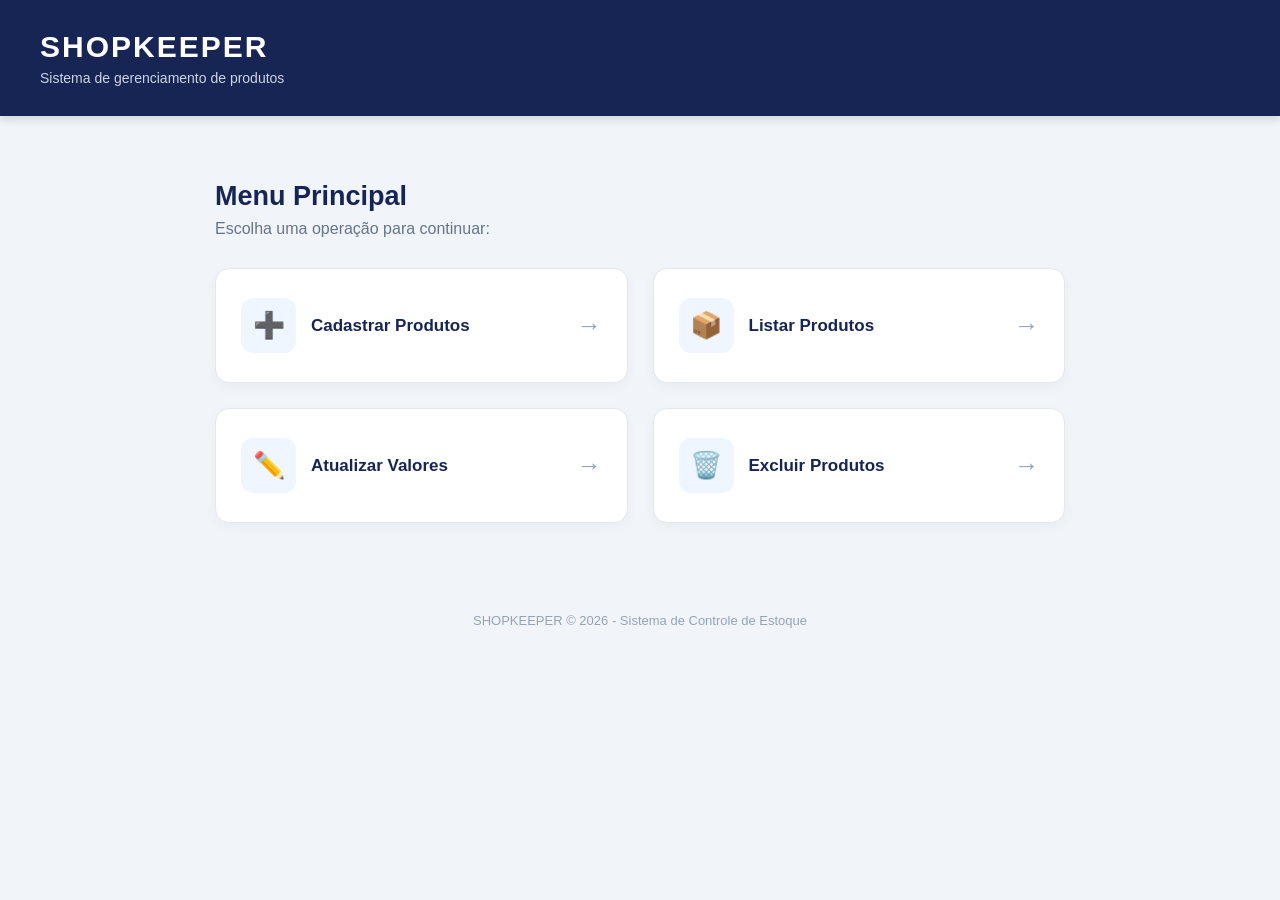
<file: index.html>
<!DOCTYPE html>
<html lang="pt-br">

<head>
    <meta charset="UTF-8">
    <meta name="viewport" content="width=device-width, initial-scale=1.0">
    <title>Sistema ShopKeeper</title>

    <link rel="stylesheet" href="css/style.css">
</head>

<body>

    <header>
        <h1>SHOPKEEPER</h1>
        <p>Sistema de gerenciamento de produtos</p>
    </header>

    <main>

        <h2>Menu Principal</h2>
        <p class="subtitulo">Escolha uma operação para continuar:</p>

        <ul>

            <li>
                <a href="cadastrar.html">
                    <span class="icone">➕</span>
                    <span class="texto">Cadastrar Produtos</span>
                    <span class="seta">→</span>
                </a>
            </li>

            <li>
                <a href="listar.php">
                    <span class="icone">📦</span>
                    <span class="texto">Listar Produtos</span>
                    <span class="seta">→</span>
                </a>
            </li>

            <li>
                <a href="atualizar.html">
                    <span class="icone">✏️</span>
                    <span class="texto">Atualizar Valores</span>
                    <span class="seta">→</span>
                </a>
            </li>

            <li>
                <a href="excluir.html">
                    <span class="icone">🗑️</span>
                    <span class="texto">Excluir Produtos</span>
                    <span class="seta">→</span>
                </a>
            </li>

        </ul>

    </main>

    <footer>
        <p>SHOPKEEPER © 2026 - Sistema de Controle de Estoque</p>
    </footer>

    <script src="js/script.js"></script>

</body>
</html>
</file>
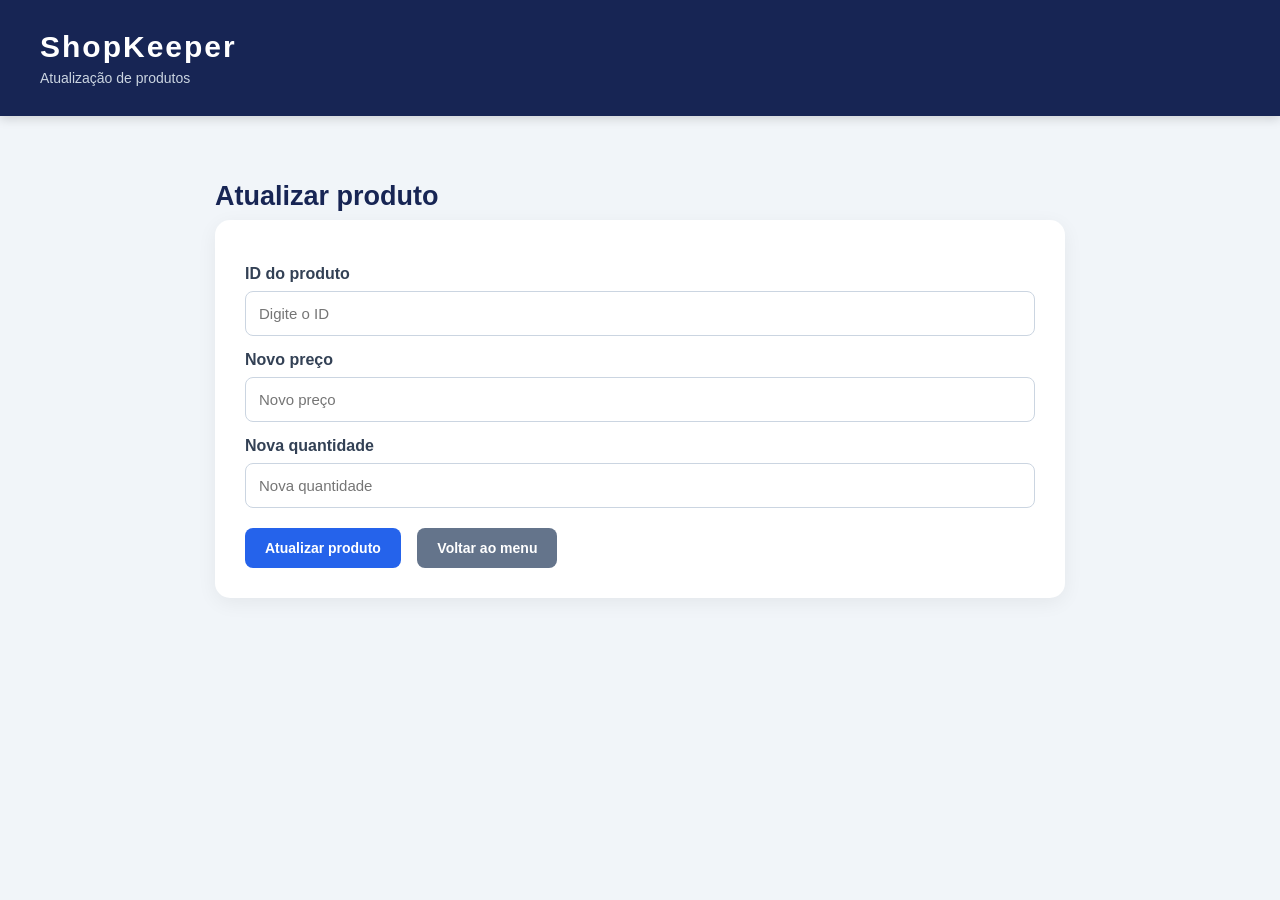
<file: atualizar.html>
<!DOCTYPE html>
<html lang="pt-br">
<head>
    <meta charset="UTF-8">
    <title>Atualizar Produto | ShopKeeper</title>
    <link rel="stylesheet" href="css/style.css">
</head>
<body>

<header>
    <h1>ShopKeeper</h1>
    <p>Atualização de produtos</p>
</header>

<main>
    <h2>Atualizar produto</h2>

    <form action="atualizar.php" method="POST">

        <label>ID do produto</label>
        <input type="number" name="id" placeholder="Digite o ID" required>

        <label>Novo preço</label>
        <input type="number" name="preco" step="0.01" min="0" placeholder="Novo preço" required>

        <label>Nova quantidade</label>
        <input type="number" name="quantidade" min="0" placeholder="Nova quantidade" required>

        <button type="submit">Atualizar produto</button>

        <a href="index.html" class="btn btn-voltar">Voltar ao menu</a>

    </form>
</main>

<script src="js/script.js"></script>
</body>
</html>
</file>
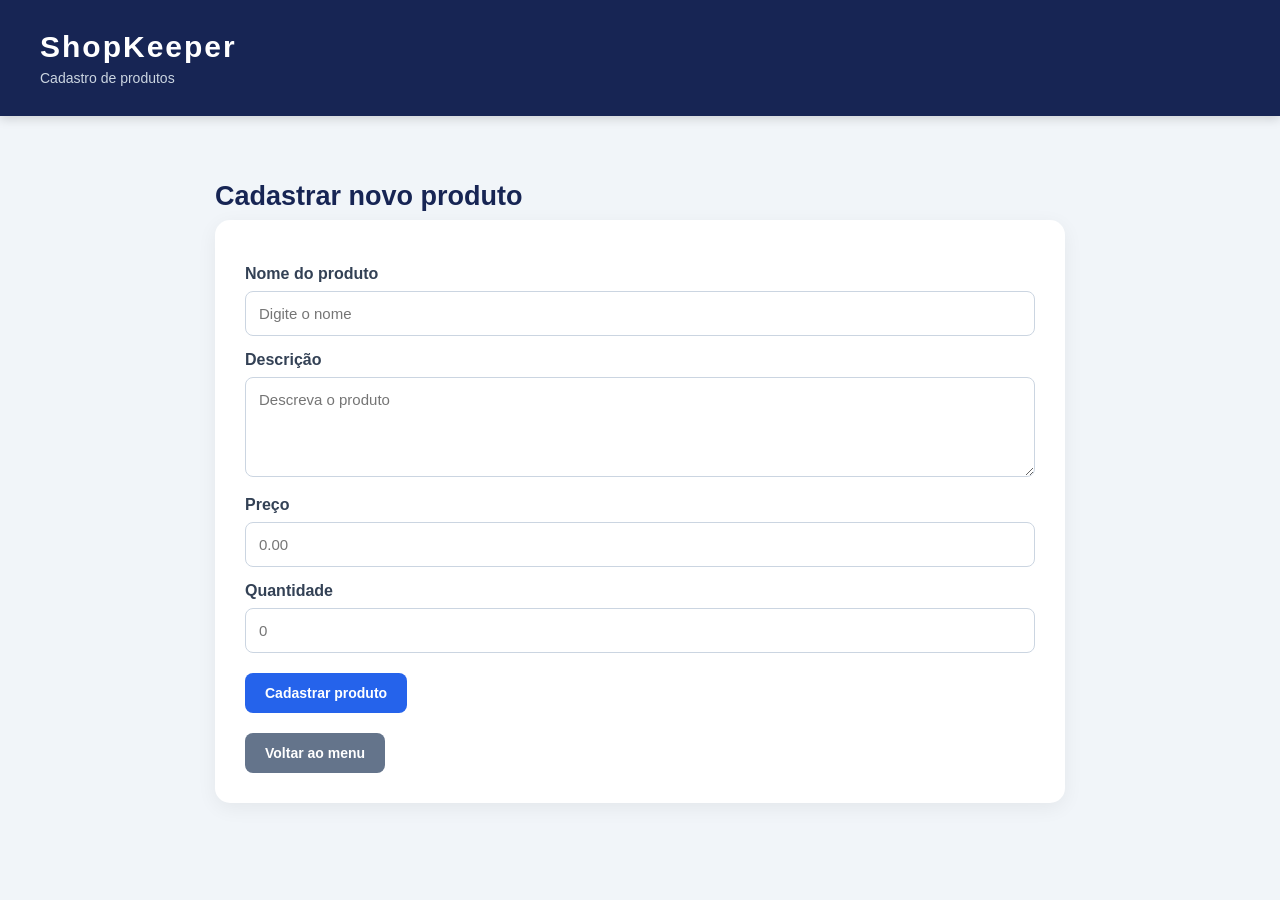
<file: cadastrar.html>
<!DOCTYPE html>
<html lang="pt-br">
<head>
    <meta charset="UTF-8">
    <meta name="viewport" content="width=device-width, initial-scale=1.0">
    <title>Cadastrar Produto | ShopKeeper</title>
    <link rel="stylesheet" href="css/style.css">
</head>
<body>

<header>
    <h1>ShopKeeper</h1>
    <p>Cadastro de produtos</p>
</header>

<main>
    <h2>Cadastrar novo produto</h2>

    <form id="formCadastro">

        <label>Nome do produto</label>
        <input type="text" name="nome" placeholder="Digite o nome" required>

        <label>Descrição</label>
        <textarea name="descricao" placeholder="Descreva o produto"></textarea>

        <label>Preço</label>
        <input type="number" name="preco" step="0.01" min="0" placeholder="0.00" required>

        <label>Quantidade</label>
        <input type="number" name="quantidade" min="0" placeholder="0" required>

        <button type="submit">Cadastrar produto</button>

        <div id="mensagem"></div>

        <a href="index.html" class="btn btn-voltar">Voltar ao menu</a>

    </form>
</main>

<script>
<p id="mensagem" style="display:none; color: green; font-weight: bold;">
    ✓ Cadastrado com sucesso!
</p>
</script>
<script>
document.querySelector("form").addEventListener("submit", function(event) {
    event.preventDefault();

    const formulario = this;
    const dados = new FormData(formulario);

    fetch("inserir.php", {
        method: "POST",
        body: dados
    })
    .then(resposta => resposta.text())
    .then(resultado => {
        if (resultado.includes("sucesso")) {
            document.getElementById("mensagem").style.display = "block";
            formulario.reset();
        }
    });
});
</script>
</body>
</html>
</file>
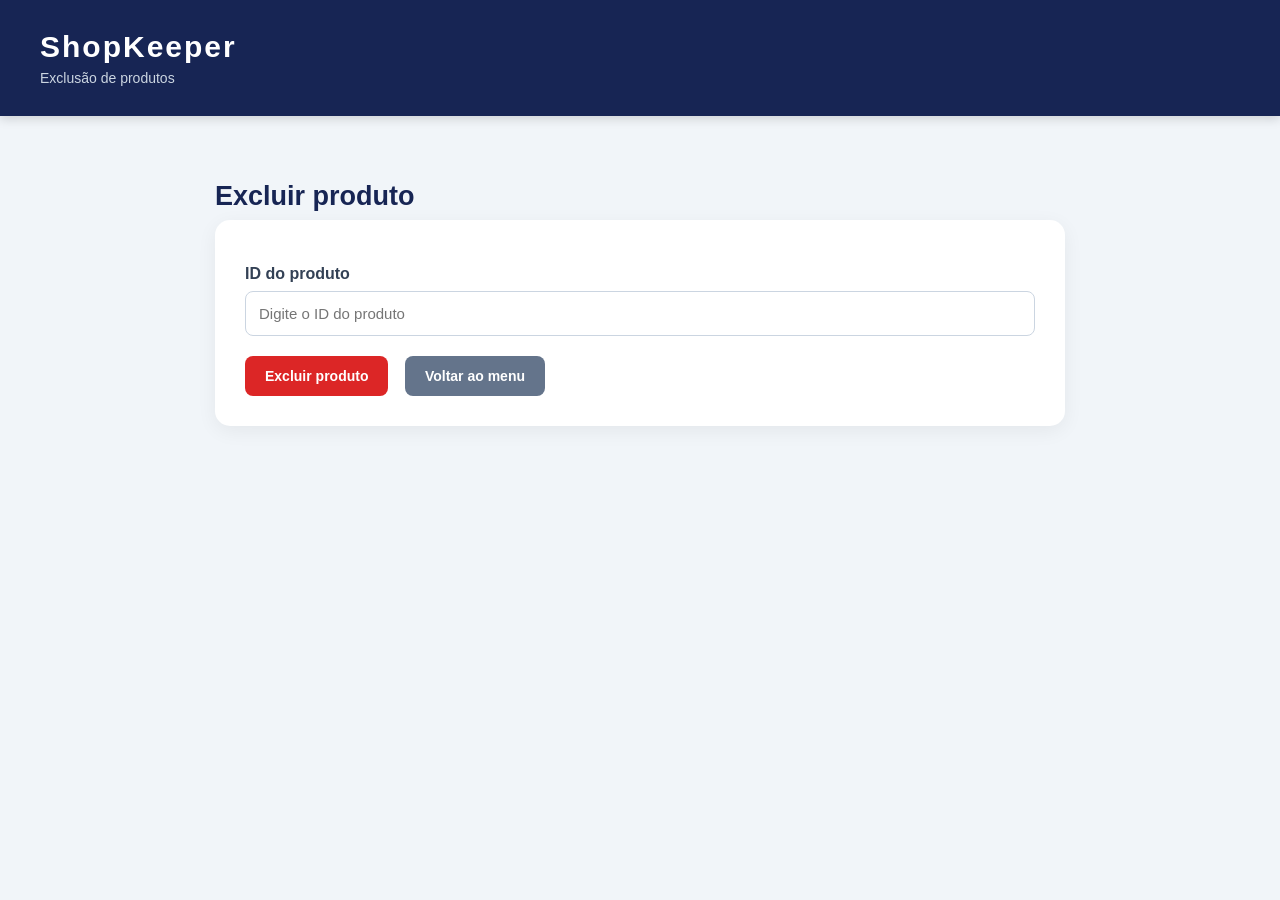
<file: excluir.html>
<!DOCTYPE html>
<html lang="pt-br">
<head>
    <meta charset="UTF-8">
    <title>Excluir Produto | ShopKeeper</title>
    <link rel="stylesheet" href="css/style.css">
</head>
<body>

<header>
    <h1>ShopKeeper</h1>
    <p>Exclusão de produtos</p>
</header>

<main>
    <h2>Excluir produto</h2>

    <form action="excluir.php" method="POST"
          onsubmit="return confirmarExclusao();">

        <label>ID do produto</label>
        <input type="number" name="id" placeholder="Digite o ID do produto" required>

        <button type="submit" class="btn-excluir">
            Excluir produto
        </button>

        <a href="index.html" class="btn btn-voltar">Voltar ao menu</a>

    </form>
</main>

<script src="js/script.js"></script>
</body>
</html>
</file>
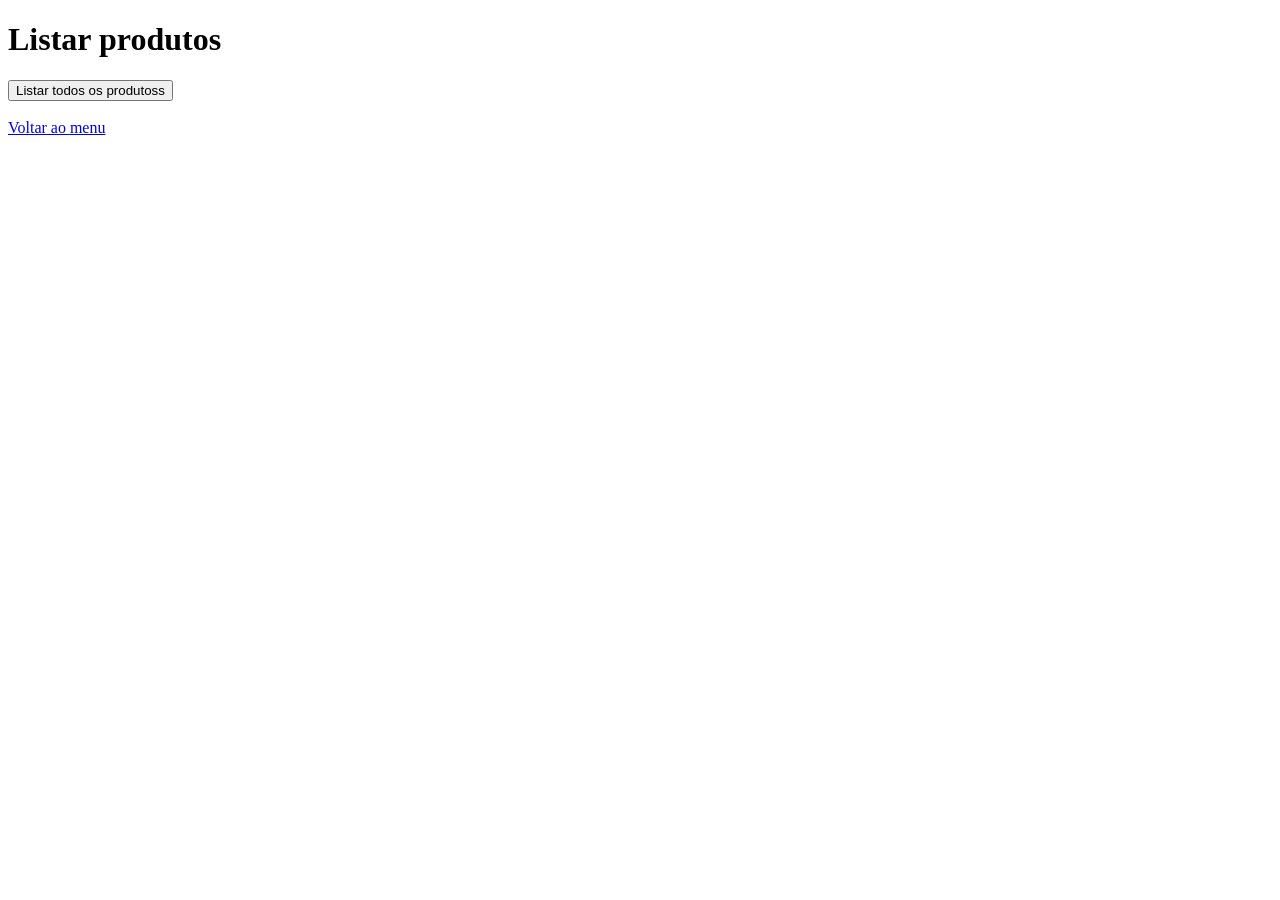
<file: listar.html>
<!DOCTYPE html>
<html lang="pt-br">
<head>
    <meta charset="UTF-8">
    <title>Listar Produtos</title>
</head>
<body>

    <h1>Listar produtos</h1>

    <!--
        FORMULÁRIO DE LISTAGEM (READ)

        action="listar.php" -> AQUI é a chamada do arquivo PHP.
                               Ao clicar no botão, o navegador abre o
                               listar.php, que busca os produtoss no banco
                               e mostra todos na tela.

        method="GET"        -> Para apenas CONSULTAR dados usamos GET.
                               (POST fica para cadastrar, atualizar e excluir.)

        Repare que NÃO há campos (<input>): o listar.php não precisa
        receber nenhuma informação, ele só lê a tabela produtoss.
    -->
    <form action="listar.php" method="GET">

        <!-- Botão que envia o formulário para o arquivo indicado no action -->
        <button type="submit">Listar todos os produtoss</button>

    </form>

    <br>
    <a href="index.html">Voltar ao menu</a>

</body>
</html>
</file>
<file: css/style.css>
/* CONFIGURAÇÕES GERAIS */
* {
    margin: 0;
    padding: 0;
    box-sizing: border-box;
    font-family: 'Segoe UI', Arial, sans-serif;
}

body {
    min-height: 100vh;
    background: #f1f5f9;
    color: #1e293b;
}

/* CABEÇALHO */
header {
    background: #172554;
    color: white;
    padding: 30px 40px;
    box-shadow: 0 3px 10px rgba(0,0,0,0.15);
}

header h1 {
    font-size: 30px;
    letter-spacing: 2px;
}

header p {
    color: #cbd5e1;
    margin-top: 6px;
    font-size: 14px;
}

/* CONTEÚDO PRINCIPAL */
main {
    max-width: 900px;
    margin: 65px auto;
    padding: 0 25px;
}

main h2 {
    color: #172554;
    font-size: 27px;
    margin-bottom: 8px;
}

.subtitulo {
    color: #64748b;
    margin-bottom: 30px;
}

/* MENU */
ul {
    list-style: none;
    display: grid;
    grid-template-columns: repeat(2, 1fr);
    gap: 25px;
}

/* BOTÕES DO MENU */
li a {
    display: flex;
    align-items: center;
    gap: 15px;
    min-height: 115px;
    padding: 25px;
    background: white;
    color: #172554;
    text-decoration: none;
    border: 1px solid #e2e8f0;
    border-radius: 14px;
    box-shadow: 0 4px 12px rgba(0,0,0,0.04);
    transition: all 0.25s ease;
}

/* ÍCONES */
.icone {
    width: 55px;
    height: 55px;
    display: flex;
    align-items: center;
    justify-content: center;
    background: #eff6ff;
    border-radius: 12px;
    font-size: 26px;
}

/* TEXTO */
.texto {
    font-size: 17px;
    font-weight: 700;
}

/* SETA */
.seta {
    margin-left: auto;
    font-size: 25px;
    color: #94a3b8;
    transition: 0.25s;
}

/* EFEITO AO PASSAR O MOUSE */
li a:hover {
    transform: translateY(-5px);
    border-color: #2563eb;
    box-shadow: 0 10px 25px rgba(37,99,235,0.12);
}

li a:hover .icone {
    background: #2563eb;
}

li a:hover .seta {
    color: #2563eb;
    transform: translateX(5px);
}

/* RODAPÉ */
footer {
    text-align: center;
    padding: 25px;
    color: #94a3b8;
    font-size: 13px;
}

/* FORMULÁRIOS */
form {
    max-width: 100%;
    background: white;
    padding: 30px;
    border-radius: 15px;
    box-shadow: 0 5px 20px rgba(0,0,0,0.06);
}

label {
    display: block;
    font-weight: 600;
    margin: 15px 0 8px;
    color: #334155;
}

input, textarea, select {
    width: 100%;
    padding: 13px;
    border: 1px solid #cbd5e1;
    border-radius: 8px;
    outline: none;
    font-size: 15px;
    transition: 0.2s;
}

input:focus, textarea:focus, select:focus {
    border-color: #2563eb;
    box-shadow: 0 0 0 3px rgba(37,99,235,0.12);
}

textarea {
    min-height: 100px;
    resize: vertical;
}

/* BOTÕES DOS FORMULÁRIOS */
button, .btn {
    display: inline-block;
    background: #2563eb;
    color: white;
    border: none;
    padding: 12px 20px;
    border-radius: 8px;
    cursor: pointer;
    font-size: 14px;
    font-weight: 600;
    text-decoration: none;
    margin-top: 20px;
    margin-right: 12px;
    transition: 0.2s;
}

button:hover, .btn:hover {
    background: #1d4ed8;
    transform: translateY(-2px);
}

/* BOTÃO VOLTAR */
.btn-voltar {
    background: #64748b;
}

.btn-voltar:hover {
    background: #475569;
}

/* BOTÃO EXCLUIR */
.btn-excluir {
    background: #dc2626;
}

.btn-excluir:hover {
    background: #b91c1c;
}

/* TABELAS */
table {
    width: 100%;
    border-collapse: collapse;
    background: white;
    border-radius: 12px;
    overflow: hidden;
    box-shadow: 0 4px 15px rgba(0,0,0,0.06);
}

th {
    background: #172554;
    color: white;
    padding: 16px;
    text-align: left;
}

td {
    padding: 15px;
    border-bottom: 1px solid #e2e8f0;
}

tr:hover td {
    background: #f8fafc;
}

/* MENSAGENS */
.mensagem {
    padding: 15px;
    border-radius: 8px;
    background: #dcfce7;
    color: #166534;
    margin-bottom: 20px;
}

/* RESPONSIVIDADE */
@media (max-width: 600px) {

    header {
        padding: 25px;
    }

    header h1 {
        font-size: 25px;
    }

    main {
        margin: 35px auto;
    }

    ul {
        grid-template-columns: 1fr;
        gap: 15px;
    }

    li a {
        min-height: 90px;
        padding: 18px;
    }

    form {
        padding: 20px;
    }

    table {
        display: block;
        overflow-x: auto;
    }
}

.mensagem {
    padding: 12px;
    margin-top: 15px;
    margin-bottom: 15px;
    border-radius: 8px;
    text-align: center;
    font-weight: bold;
}

.mensagem.sucesso {
    background: #dcfce7;
    color: #166534;
    border: 1px solid #86efac;
}

.mensagem.erro {
    background: #fee2e2;
    color: #991b1b;
    border: 1px solid #fca5a5;
}
</file>
